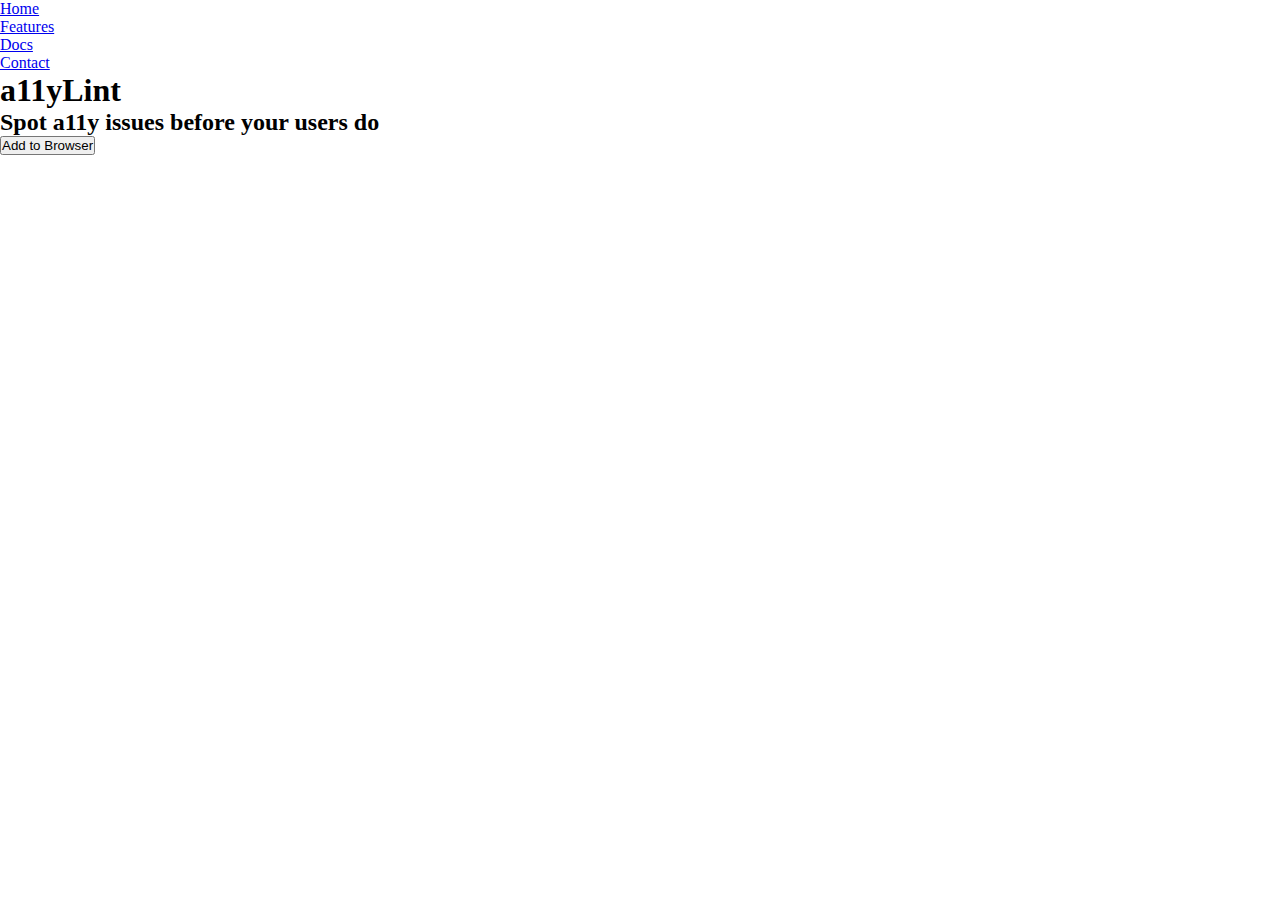
<file: index.html>
<!DOCTYPE html>
<html lang="en">
<head>
    <meta charset="UTF-8">
    <meta name="viewport" content="width=device-width, initial-scale=1.0">
    <title>a11yLint</title>
    <link rel="icon" href="assets/favicon.png" type="image/x-icon">
    <link rel="stylesheet" href="style.css">
</head>
<body>
    <header>
        <nav>
            <ul>
                <li><a href="#home">Home</a></li>
                <li><a href="#features">Features</a></li>
                <li><a href="#docs">Docs</a></li>
                <li><a href="#contact">Contact</a></li>
            </ul>
        </nav>
    </header>
    <main>
        <section id="home">
            <h1>a11yLint</h1>
            <h2>Spot a11y issues before your users do</h2>
            <button>Add to Browser</button>
        </section>

        <section id="features">
            <svg viewBox="0 0 1250 600">
                <path id="red-line" d="M 50 150 L 900 150 Q 1050 150, 1200 400" fill="none" stroke-width="50" fill="none" stroke-linecap="round" />
        
                <path id="text-path" d="M 50 130 L 900 130 Q 1050 130, 1200 380" fill="none" />
        
                <text dy="20" fill="white" font-weight="bold">
                    <textPath id="featuresText" href="#text-path" startOffset="0%">
                        Features
                    </textPath>
                </text>
            </svg>
        </section>
<!-- 
        <section id="docs">
            <h2>How to install?</h2>
        </section>

        <section id="contact">
            <h2>Contact</h2>
        </section> -->
    </main>

    <script src="script.js"></script>
</body>

</html>
</file>
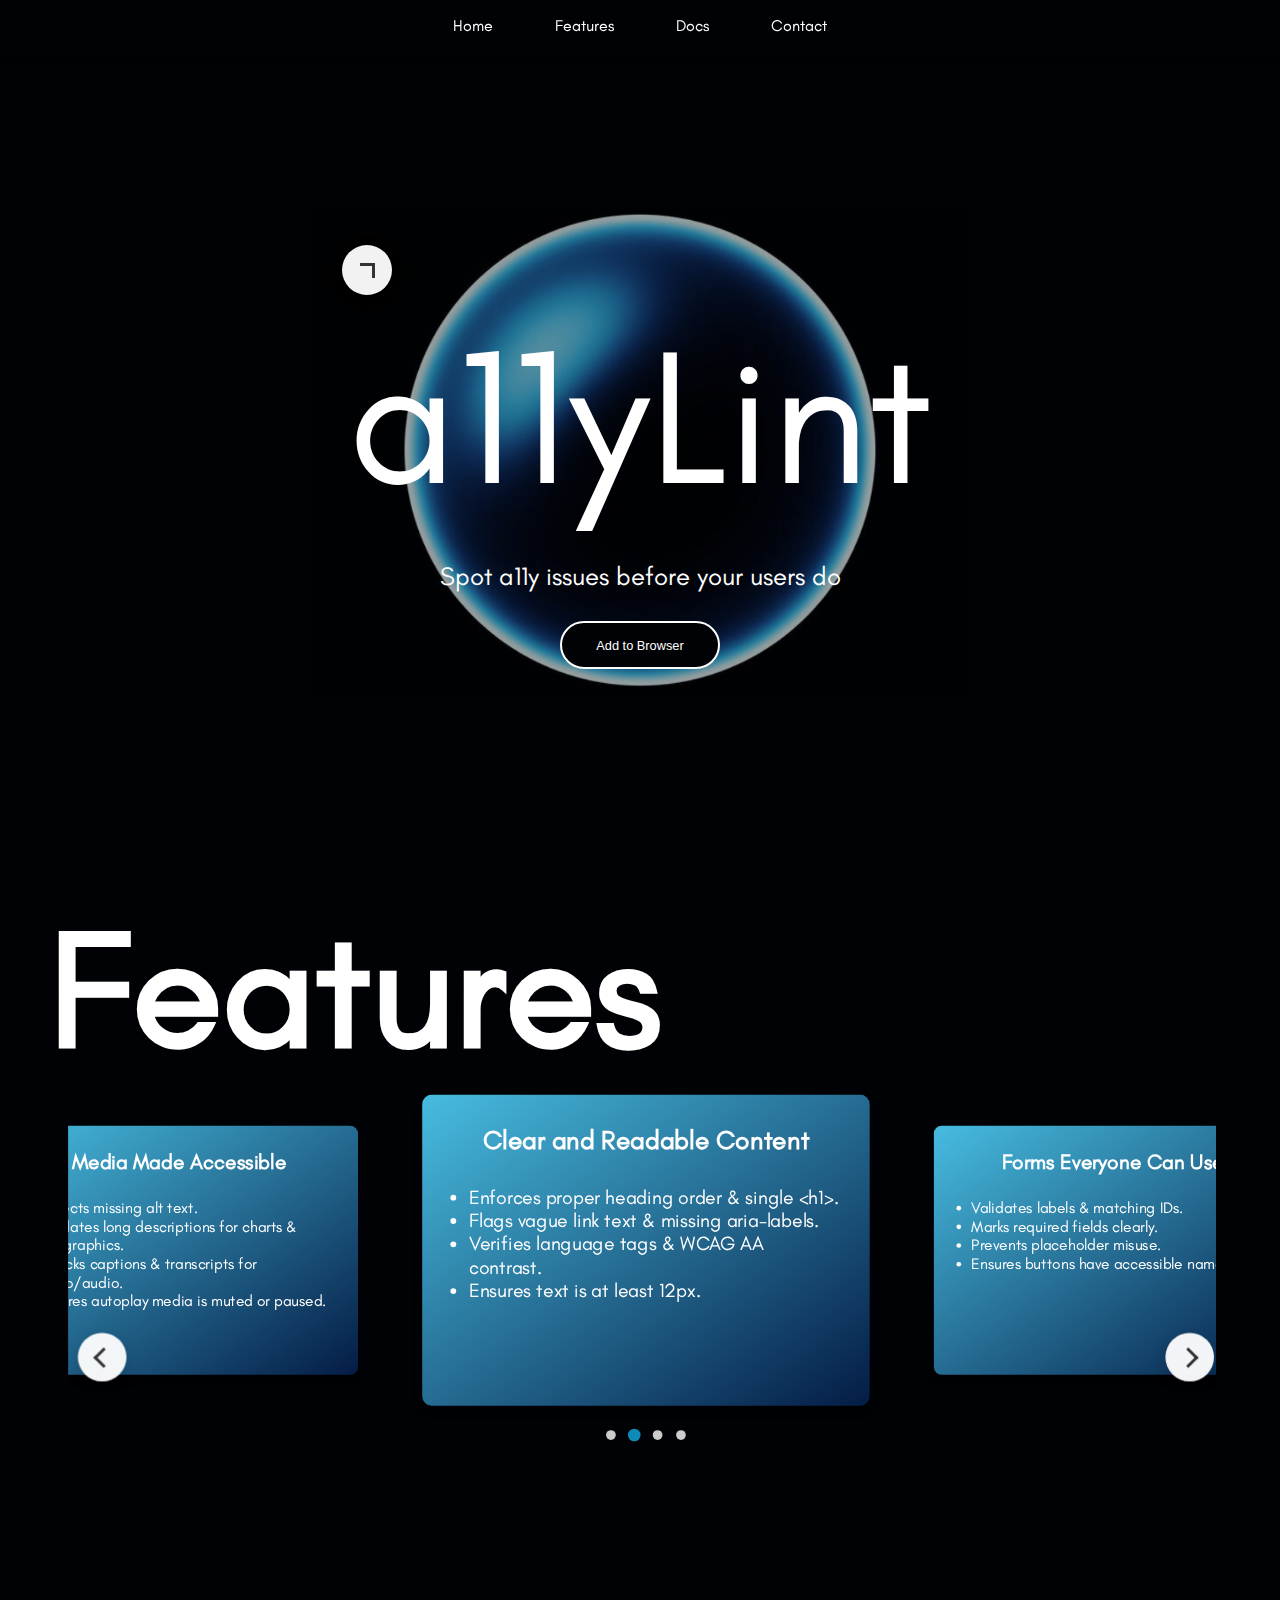
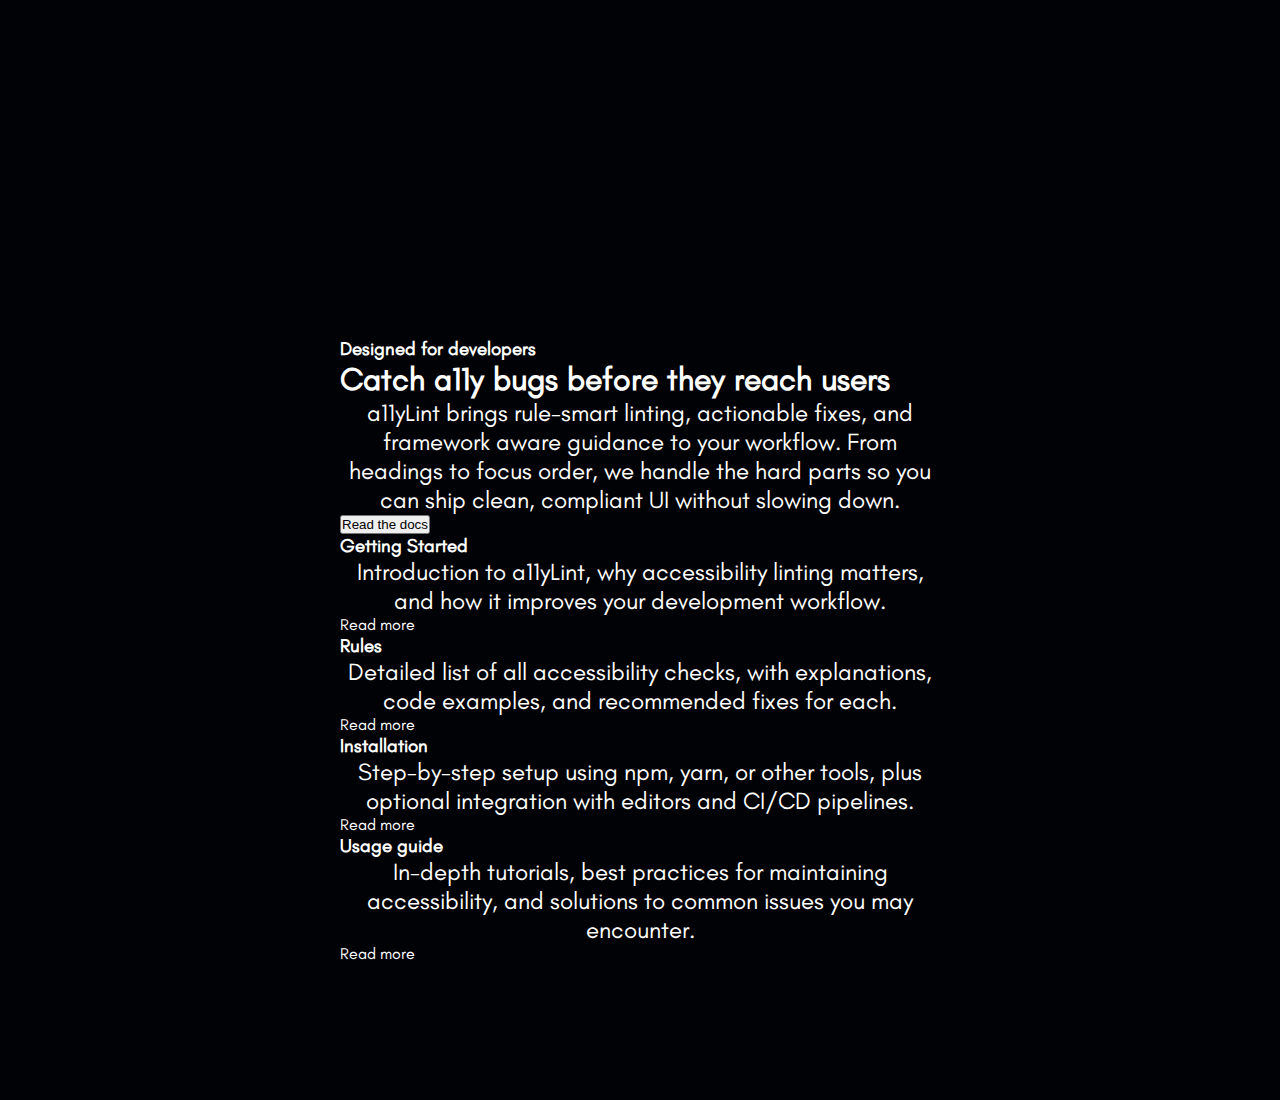
<file: a11yLint-Website/index.html>
<!DOCTYPE html>
<html lang="en">

<head>
    <meta charset="UTF-8">
    <meta name="viewport" content="width=device-width, initial-scale=1.0">
    <title>a11yLint</title>
    <link rel="icon" href="assets/favicon.ico" type="image/x-icon">
    <link rel="stylesheet" href="style.css">
</head>

<body>
    <header>
        <nav>
            <ul>
                <li><a href="#home">Home</a></li>
                <li><a href="#features">Features</a></li>
                <li><a href="#docs">Docs</a></li>
                <li><a href="#contact">Contact</a></li>
            </ul>
        </nav>
    </header>
    <main>
        <section id="home">
            <h1>a11yLint</h1>
            <h2>Spot a11y issues before your users do</h2>
            <button>Add to Browser</button>
        </section>

        <section id="features">
            <svg viewBox="0 0 1250 600">
                <path id="red-line" d="M 50 150 L 900 150 Q 1050 150, 1200 400" fill="none" stroke-width="50"
                    fill="none" stroke-linecap="round" />

                <path id="text-path" d="M 50 130 L 900 130 Q 1050 130, 1200 380" fill="none" />

                <text dy="20" fill="white" font-weight="bold">
                    <textPath id="featuresText" href="#text-path" startOffset="0%">
                        Features
                    </textPath>
                </text>
                <foreignObject x="70" y="200" width="100%" height="360">
                    <div xmlns="http://www.w3.org/1999/xhtml" class="random">
                        <div class="slider">
                            <!-- Left Arrow -->
                            <button class="arrow arrow-left" aria-label="Previous slide"></button>
                    
                            <!-- Slides Container -->
                            <div class="slides">
                                <!-- Slide 1 -->
                                <div class="slide active">
                                    <h3>Media Made Accessible</h3>
                                    <ul class="bulletPtns">
                                        <li>Detects missing alt text.</li>
                                        <li>Validates long descriptions for charts &amp; infographics.</li>
                                        <li>Checks captions &amp; transcripts for video/audio.</li>
                                        <li>Ensures autoplay media is muted or paused.</li>
                                    </ul>
                                
                                </div>
                                <!-- Slide 2 -->
                                <div class="slide">
                                    <h3>Clear and Readable Content</h3>
                                    <ul class="bulletPtns">
                                        <li>Enforces proper heading order &amp; single &lt;h1&gt;.</li>
                                        <li>Flags vague link text &amp; missing aria-labels.</li>
                                        <li>Verifies language tags &amp; WCAG AA contrast.</li>
                                        <li>Ensures text is at least 12px.</li>
                                    </ul>
                                
                                </div>
                                <!-- Slide 3 -->
                                <div class="slide">
                                    <h3>Forms Everyone Can Use</h3>
                                    <ul class="bulletPtns">
                                        <li>Validates labels &amp; matching IDs.</li>
                                        <li>Marks required fields clearly.</li>
                                        <li>Prevents placeholder misuse.</li>
                                        <li>Ensures buttons have accessible names.</li>
                                    </ul>
                                
                                </div>
                                <!-- Slide 4 -->
                                <div class="slide">
                                    <h3>ARIA &amp; Navigation Compliance</h3>
                                    <p>
                                    <ul class="bulletPtns">
                                        <li>Checks landmark roles like &lt;main&gt; &amp; &lt;nav&gt;.</li>
                                        <li>Flags invalid or redundant ARIA.</li>
                                        <li>Prevents broken tab order.</li>
                                        <li>Tests keyboard accessibility.</li>
                                    </ul>
                                    </p>
                                </div>
                            </div>
                    
                            <!-- Right Arrow -->
                            <button class="arrow arrow-right" aria-label="Next slide"></button>
                    
                            <!-- Navigation Dots -->
                            <div class="dots">
                                <span class="dot active"></span>
                                <span class="dot"></span>
                                <span class="dot"></span>
                                <span class="dot"></span>
                            </div>
                        </div>
                    </div>
                    </foreignObject>
            </svg>

        </section>
        
        <section id="docs">
            <div id="docs-text">
                <h3>Designed for developers</h3>
                <h1>Catch a11y bugs before they reach users</h1>
                <p>a11yLint brings rule-smart linting, actionable fixes, and framework aware guidance to your workflow. From
                    headings to focus order, we handle the hard parts so you can ship clean, compliant UI without slowing down.</p>
                <div id="container">
                    <button class="read">
                        <span class="circle" aria-hidden="true">
                            <span class="icon arrow"></span>
                        </span>
                        <span class="button-text">Read the docs</span>
                    </button>
                </div>
            </div>
            <div id="docs-link">
                <div class="docs-part" id="part-1">
                    <div id="getting-started" class="squares left-tilt">
                        <h3>Getting Started</h3>
                        <p>Introduction to a11yLint, why accessibility linting matters, and how it improves your development workflow.</p>
                        <a>Read more</a>
                    </div>
                    <div class="squares right-tilt">
                        <h3>Rules</h3>
                        <p>Detailed list of all accessibility checks, with explanations, code examples, and recommended fixes for each.</p>
                        <a>Read more</a>
                    </div>
                </div>
                <div class="docs-part">
                    <div class="squares left-tilt">
                        <h3>Installation</h3>
                        <p>Step-by-step setup using npm, yarn, or other tools, plus optional integration with editors and CI/CD pipelines.</p>
                        <a>Read more</a>
                    </div>
                    <div class="squares right-tilt">
                        <h3>Usage guide</h3>
                        <p>In-depth tutorials, best practices for maintaining accessibility, and solutions to common issues you may encounter.</p>
                        <a>Read more</a>
                    </div>
                </div>
            </div>
        </section>

        <!-- <section id="contact">
            <h2>Contact</h2>
        </section> -->
    </main>

    <script src="script.js"></script>
</body>

</html>
</file>
<file: style.css>
*{
    margin: 0;
    padding: 0;
    box-sizing: border-box;
}

html,body{
    width: 100%;
    height:100%;
}
</file>
<file: a11yLint-Website/style.css>
@font-face {
  font-family: 'Glacial';
  src: url('fonts/GlacialIndifference-Regular.otf') format('opentype'),
       url('fonts/GlacialIndifference-Bold.otf') format('opentype');
  font-weight: normal;
  font-style: normal;
}

* {
    margin: 0;
    padding: 0;
    box-sizing: border-box;
}

html, body {
    width: 100%;
    height: 100%;
    scroll-behavior: smooth;
    font-family: 'Glacial', Arial;
    
}

::-webkit-scrollbar {
  display: none; 
}

* {
  -ms-overflow-style: none; 
  scrollbar-width: none; 
}

header {
    position: fixed;
    top: 0;
    left: 0;
    right: 0;
    z-index: 1000;
    background-color: #010205;
    padding: 1rem 0;
    box-shadow: 0 2px 10px rgba(0, 0, 0, 0.3);
}

nav ul {
    display: flex;  
    list-style: none;           
    justify-content: center;   
    gap: 30px;                 
    margin: 0;
    padding: 0;
}

nav ul li a {
    text-decoration: none;
    color: white;
    padding: 0.5rem 1rem;
    transition: color 0.3s ease;
}

nav ul li a:hover {
    color: #ccc;
}

body {
    padding-top: 70px;
}

#home {
    background-image: url(assets/background.png);
    background-size: cover;
    background-position: center;
    background-repeat: no-repeat;
    height: 100vh;
    color: white;
    display: flex;
    flex-direction: column;
    justify-content: center;
    align-items: center;
    gap: 30px;
    margin-top: -70px;
    padding-top: 70px;
}

#home h1 {
    font-size: clamp(24px, 15vw, 300px);
    font-weight: normal;
}

#home h2 {
    font-size: clamp(10px, 2vw, 100px);
    font-weight: normal;
}

#home button {
    height: 3rem;
    width: 10rem;
    border-radius: 30px;
    border: 2px solid white;
    background-color: #010205;
    color: white;
    font-size: clamp(5px, 1vw, 50px);
    cursor: pointer;
    transition: all 0.3s ease;
}

#home button:hover {
    background-color: white;
    color: #010205;
}

#features {
    height: 100vh;
    background-color: #010205;
}

svg {
    position: sticky;
    top: 20%;
    width: 95%;
    height: auto;
    
}

text {
    font-size: clamp(10px, 18vw, 170px);
    fill: white;
    font-weight: bold;
}


#docs, #contact {
    height: 100vh;
    padding: 2rem;
    background-color: #010205;
    color: white;
    display: flex;
    flex-direction: column;
    justify-content: center;
    align-items: center;
}

#docs h2, #contact h2 {
    font-size: clamp(16px, 4vw, 60px);
    margin-bottom: 1rem;
}

#docs p, #contact p {
    font-size: clamp(12px, 2vw, 24px);
    text-align: center;
    max-width: 600px;
}
.random {
    height: 100vh;
    width: 100%;
    /* background-color: red; */
}

.slider {
    position: relative;
    width: 95%;
    height: 100%;
    /* Full width of the screen */
    overflow: hidden;
    /* Hide content that goes outside */
    padding: 0 80px;
    /* Space for arrows on left/right */
    box-sizing: border-box;
    /* Include padding in width */
}

/* ===== Slides Wrapper ===== */
.slides {
    display: flex;
    /* Align all slides horizontally */
    transition: transform 0.5s ease;
    /* Smooth slide movement */
}

/* ===== Each Slide ===== */
.slide {
    min-width: 460px;
    height: 320px;
    /* Each slide's minimum width */
    margin: 0 10px;
    /* Space between slides */
    background: linear-gradient(to bottom right, #47bce0, #041c45);
    color: white;
    /* White card background */
    border-radius: 10px;
    /* Rounded corners */
    box-shadow: 0 4px 12px rgba(0, 0, 0, 0.1);
    /* Soft shadow */
    flex-shrink: 0;
    /* Prevent slide from shrinking */
    transform: scale(0.8);
    /* Smaller size by default */
    transition: transform 0.5s ease;
    /* Smooth scaling */
    padding: 20px 10px;
    /* Inner padding */
}

/* ===== Active Slide (center) ===== */
.slide.active {
    transform: scale(1);
    /* Bigger size when active */
}


/* ===== Title inside Slide ===== */
.slide h3 {
    margin: 10px 0 5px;
    font-size: 27px;
    text-align: center;
}

/* ===== Price/Text inside Slide ===== */
.slide .bulletPtns{
    font-size: 20px;
    width: 420px;
    padding-left: 38px;
    padding-top: 25px;
}

/* ===== Arrow Buttons ===== */
.arrow {
    position: absolute;
    top: 30%;
    /* Vertically center arrows */
    transform: translateY(-50%);
    background: rgba(255, 255, 255, 0.95);
    border: none;
    cursor: pointer;
    border-radius: 50%;
    /* Round button */
    width: 50px;
    height: 50px;
    box-shadow: 0 4px 15px rgba(0, 0, 0, 0.15);
    display: flex;
    align-items: center;
    justify-content: center;
    z-index: 10;
    transition: all 0.3s ease;
    backdrop-filter: blur(10px);
    /* Glass effect */
}

/* ===== Hover effect on Arrow ===== */
.arrow:hover {
    background: rgba(255, 255, 255, 1);
    box-shadow: 0 6px 20px rgba(0, 0, 0, 0.25);
    transform: translateY(-50%) scale(1.1);
}

/* ===== Click effect on Arrow ===== */
.arrow:active {
    transform: translateY(-50%) scale(0.95);
}

/* ===== Arrow Positions ===== */
.arrow-left {
    left: 10px;
}

.arrow-right {
    right: 10px;
}

/* ===== Arrow Icons (CSS Shapes) ===== */
.arrow::before {
    content: '';
    width: 12px;
    height: 12px;
    border-top: 3px solid #333;
    border-right: 3px solid #333;
    transition: all 0.3s ease;
}

.arrow-left::before {
    transform: rotate(225deg);
    /* Left arrow shape */
    margin-left: 3px;
}

.arrow-right::before {
    transform: rotate(45deg);
    /* Right arrow shape */
    margin-right: 3px;
}

.arrow:hover::before {
    border-color: #0d8bb8;
    /* Blue on hover */
}

/* ===== Navigation Dots ===== */
.dots {
    text-align: center;
    margin-top: 20px;
}

.dot {
    display: inline-block;
    width: 10px;
    height: 10px;
    background: #ccc;
    border-radius: 50%;
    margin: 0 5px;
    cursor: pointer;
    transition: all 0.3s ease;
}

.dot:hover {
    background: #999;
    transform: scale(1.2);
}

.dot.active {
    background: #0d8bb8;
    transform: scale(1.3);
}

/* ===== Responsive (Mobile) Adjustments ===== */
@media (max-width: 768px) {
    .slider {
        width: 100%;
        padding: 0 50px;
    }

    .arrow {
        width: 40px;
        height: 40px;
    }

    .arrow-left {
        left: 5px;
    }

    .arrow-right {
        right: 5px;
    }
}
</file>
